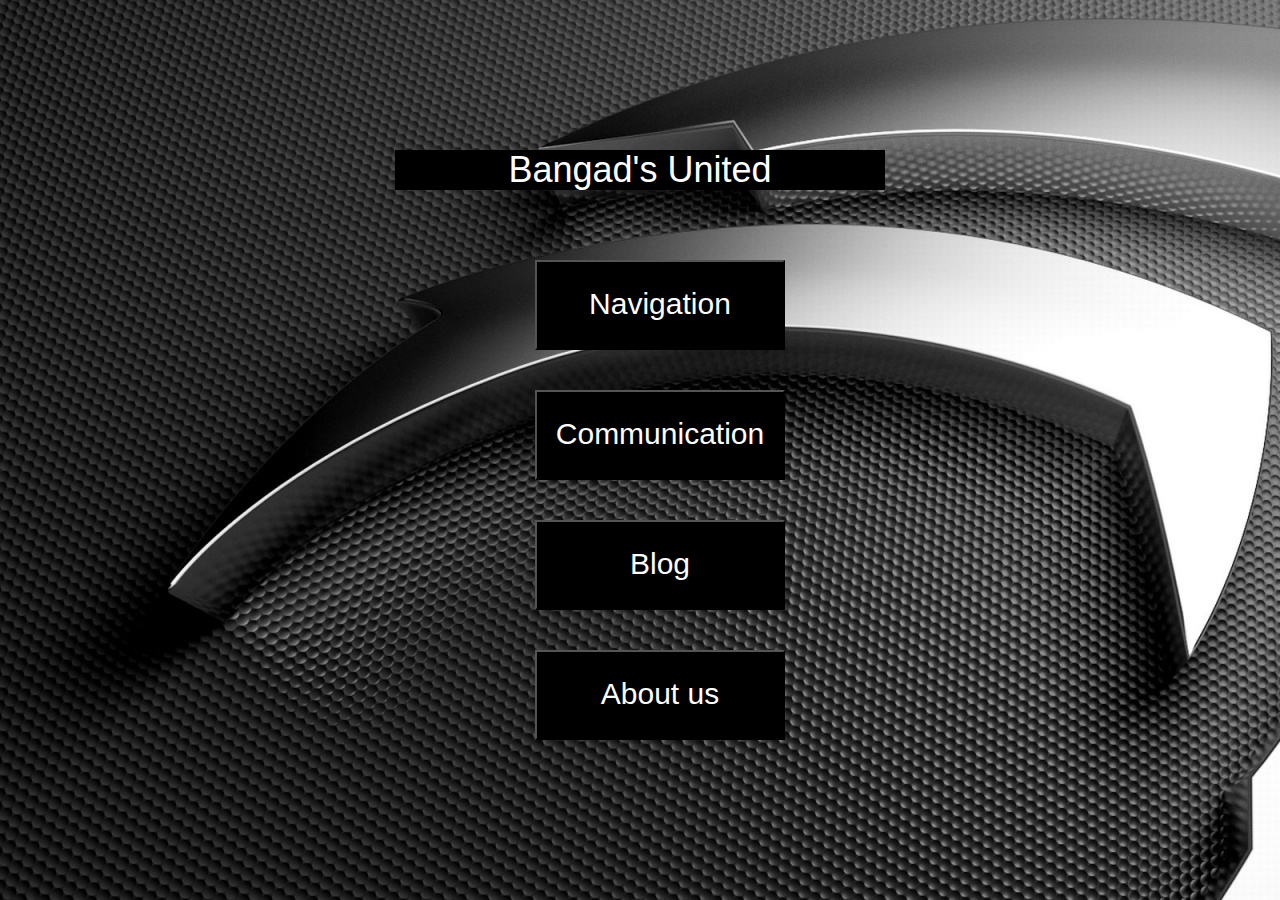
<file: index.html>
<!DOCTYPE html>
<html>
<head>
	<title>disap</title>
	<link rel="stylesheet" type="text/css" href="style/bootstrap.min.css">
	<link rel="stylesheet" type="text/css" href="style/style.css">
</head>
<body>
	<div class="divi">
	<center><h1 >Bangad's United</h1></center>
		<div class="navi">
			  <br>
			  <br>
			  <br>
			 <ul>
			
				<button><a href="Navigation.html">Navigation</a></button> <br> <br> <br> 
				<button><a href="communication.html">Communication</a></button> <br> <br> <br> 
				<button><a href="blog.html">Blog</a></button>  <br> <br> <br>
				
				<button><a href="about.html">About us</a></button>
			</ul>
		</div>
		
	</div>

</body>
</html>
</file>
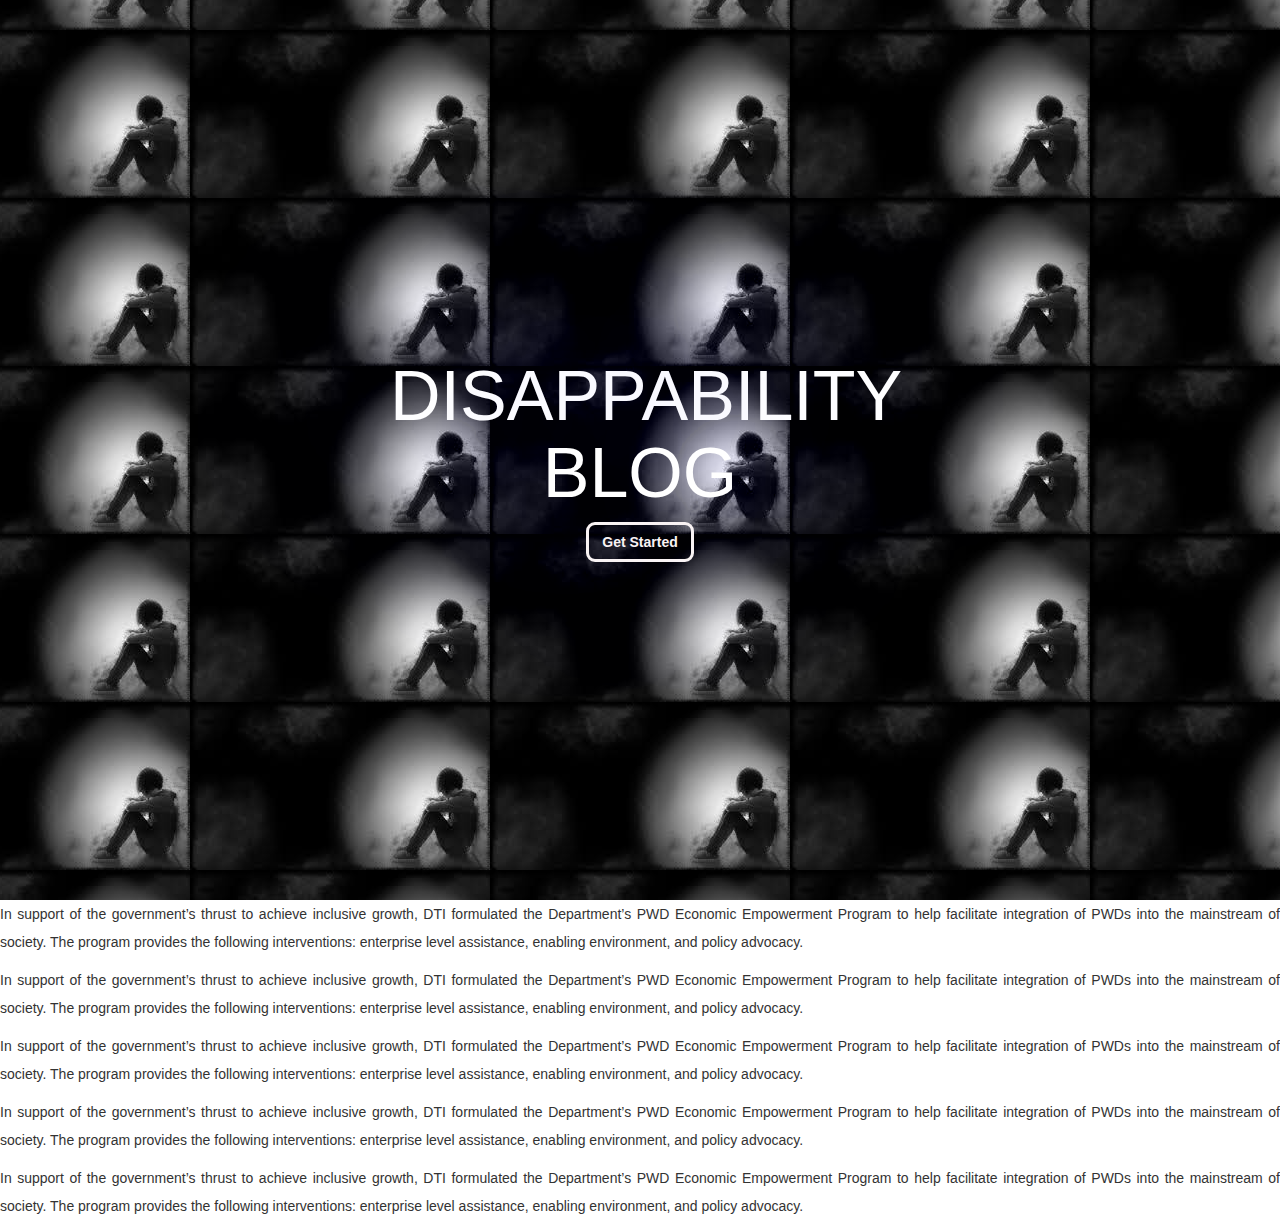
<file: blog.html>
<!DOCTYPE html>
<html>
<head>
	<title>Blog</title>
	<link rel="stylesheet" type="text/css" href="style.css">
		<link rel="stylesheet" type="text/css" href="style/bootstrap.min.css">
</head>
<body>
	<section class="b1">
		<div class="in1">
		<div class="content">

		<h1>DISAPPABILITY BLOG</h1>
		<a class="btn" href="login.html">Get Started</a>
</div>
</div>
</section>
<p>In support of the government’s thrust to achieve inclusive growth, DTI formulated the Department’s PWD Economic Empowerment Program to help facilitate integration of PWDs into the mainstream of society. The program provides the following interventions:  enterprise level assistance, enabling environment, and policy advocacy.</p>
<p>In support of the government’s thrust to achieve inclusive growth, DTI formulated the Department’s PWD Economic Empowerment Program to help facilitate integration of PWDs into the mainstream of society. The program provides the following interventions:  enterprise level assistance, enabling environment, and policy advocacy.</p>
<p>In support of the government’s thrust to achieve inclusive growth, DTI formulated the Department’s PWD Economic Empowerment Program to help facilitate integration of PWDs into the mainstream of society. The program provides the following interventions:  enterprise level assistance, enabling environment, and policy advocacy.</p>
<p>In support of the government’s thrust to achieve inclusive growth, DTI formulated the Department’s PWD Economic Empowerment Program to help facilitate integration of PWDs into the mainstream of society. The program provides the following interventions:  enterprise level assistance, enabling environment, and policy advocacy.</p>
<p>In support of the government’s thrust to achieve inclusive growth, DTI formulated the Department’s PWD Economic Empowerment Program to help facilitate integration of PWDs into the mainstream of society. The program provides the following interventions:  enterprise level assistance, enabling environment, and policy advocacy.</p>
</body>
</html>
</file>
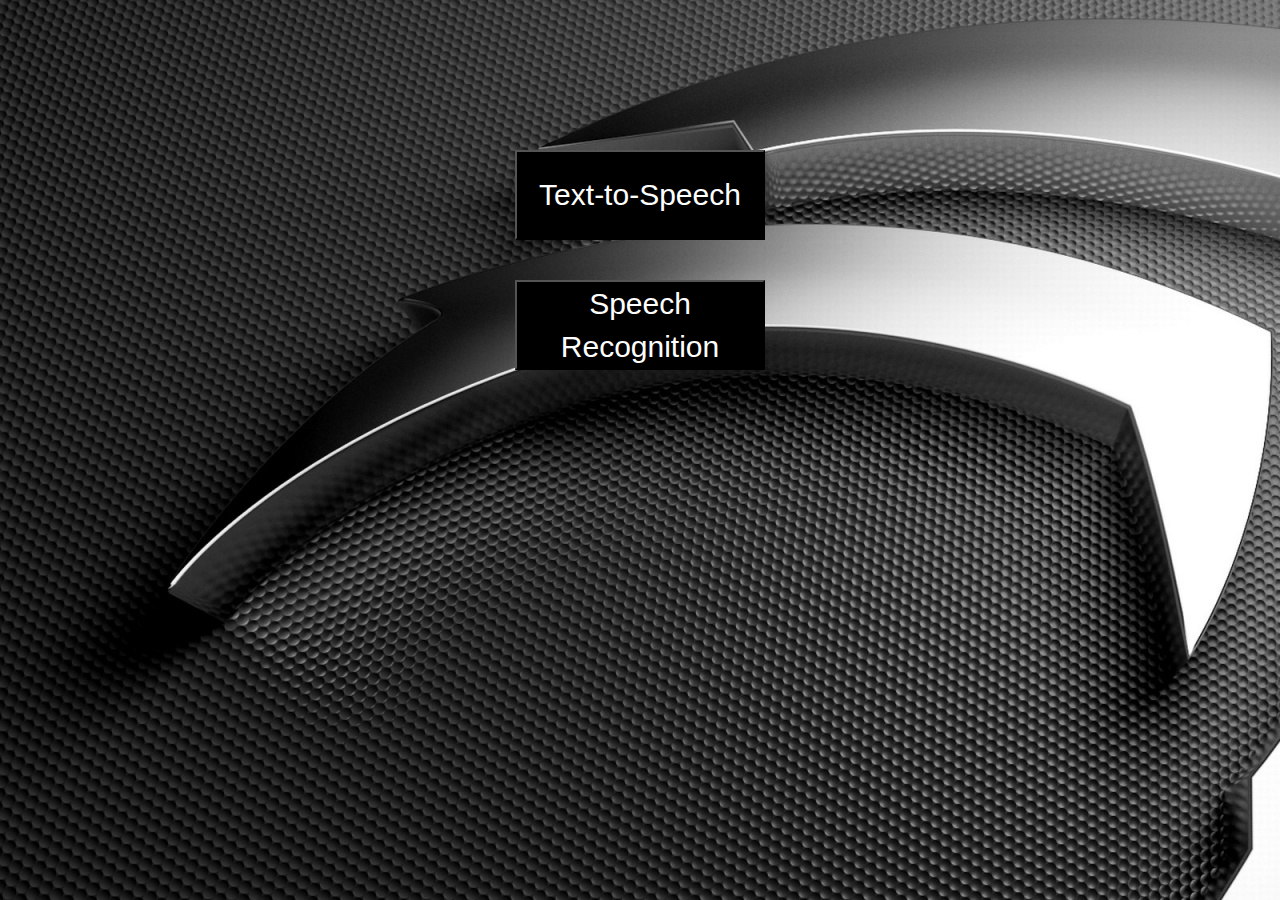
<file: communication.html>
<!DOCTYPE html>
<html>
<head>
	<title>Communication</title>
	<link rel="stylesheet" type="text/css" href="style/bootstrap.min.css">
	<link rel="stylesheet" type="text/css" href="style/style.css">
</head>
<body>
	<div class="divi">
		<div class="navi">
			
			<button><a href="text-to-Speach.html">Text-to-Speech</a></button> <br> <br> <br> 
			<button><a href="#">Speech Recognition</a></button> <br> <br> <br> 
			
		</div>
		
	</div>

    
</body>
</html>
</file>
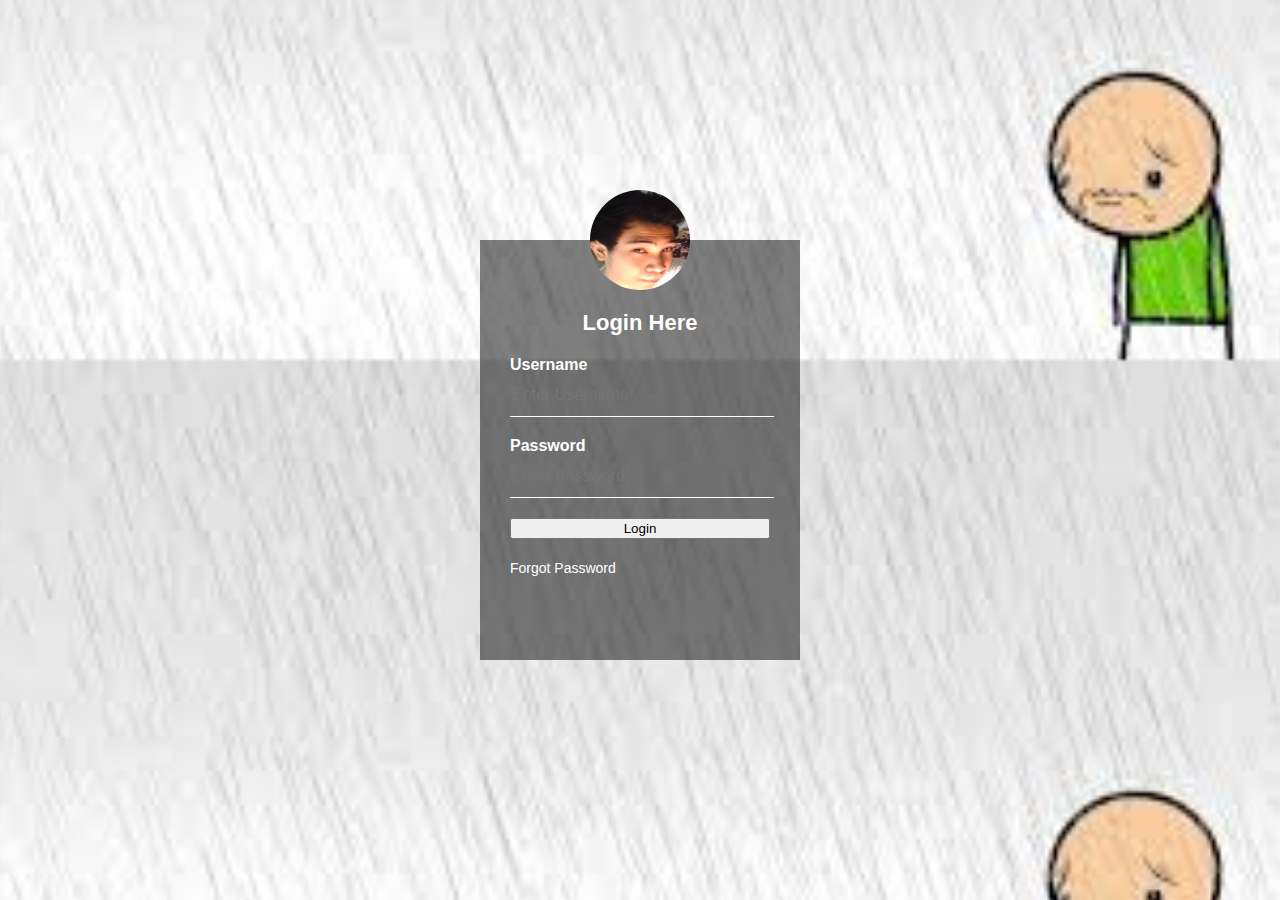
<file: login.html>
<!DOCTYPE html>
<html>
<head>
	<title>Sign Up</title>
	<link rel="stylesheet" type="text/css" href="style2.css">
</head>
<body>
    <div class="login-box">
    	<img src="img/carlo.jpg" class="avatar">
    	<h1>Login Here</h1>
    	<form>
    		<p>Username</p>
    		<input type="text" name="username" placeholder="Enter Username">
    		<p>Password</p>
    		<input type="password" name="password" placeholder="Enter Password">
    		<input type="submit" name="submit" value="Login">
    		<a href="#">Forgot Password</a>
    	</form>
     </div>
</body>
</html>
</file>
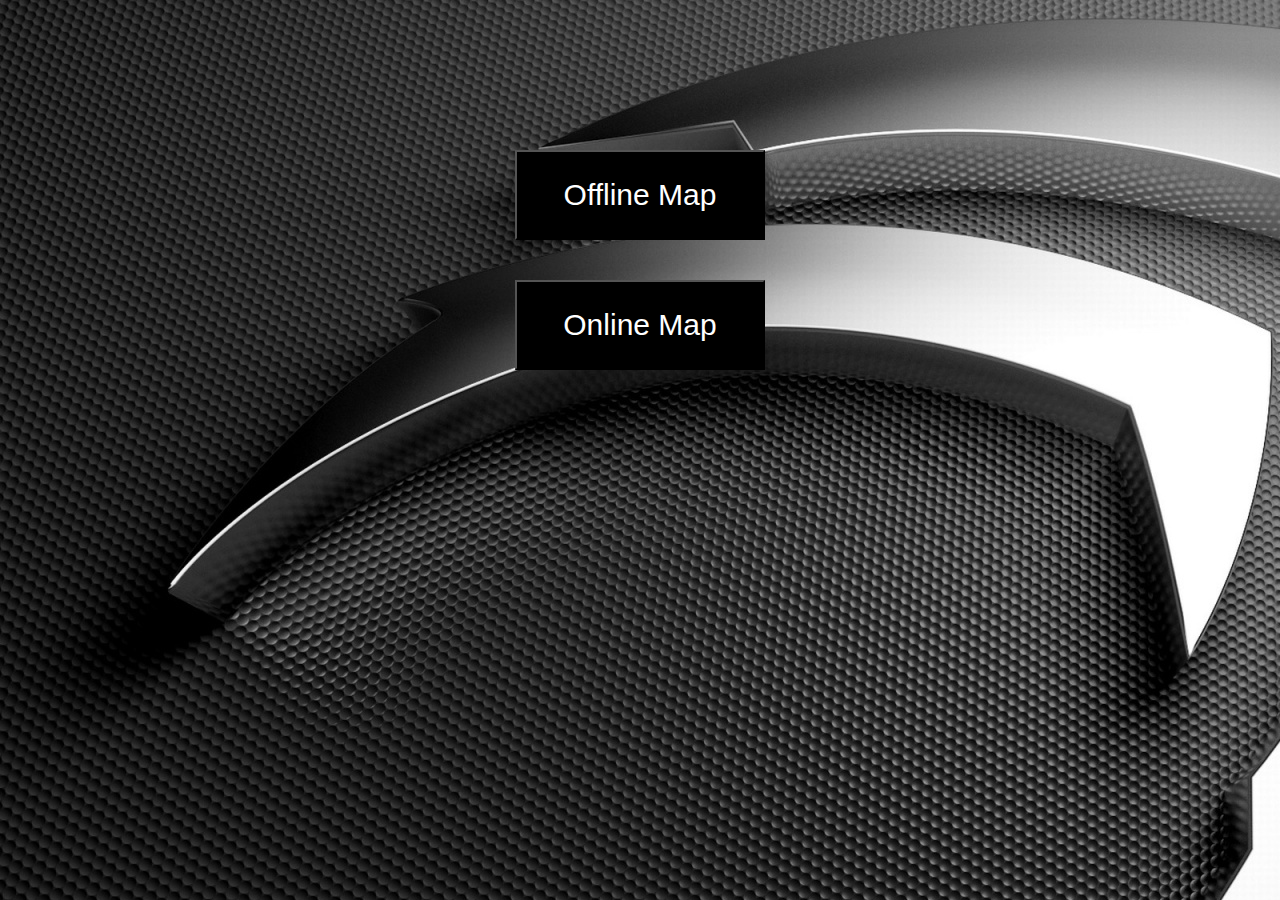
<file: Navigation.html>
<!DOCTYPE html>
<html>
<head>
	<title>NAvigation</title>
	<link rel="stylesheet" type="text/css" href="style/bootstrap.min.css">
	<link rel="stylesheet" type="text/css" href="style/style.css">
</head>
<body>
	<div class="divi">
		<div class="navi">
			
					<button><a href="map.html">Offline Map</a></button> <br> <br> <br> 
				<button><a href="https://www.google.com.ph/maps?source=tldsi&hl=en">Online Map</a></button> <br> <br> <br> 
		</div>
		
	</div>
</body>
</html>
</file>
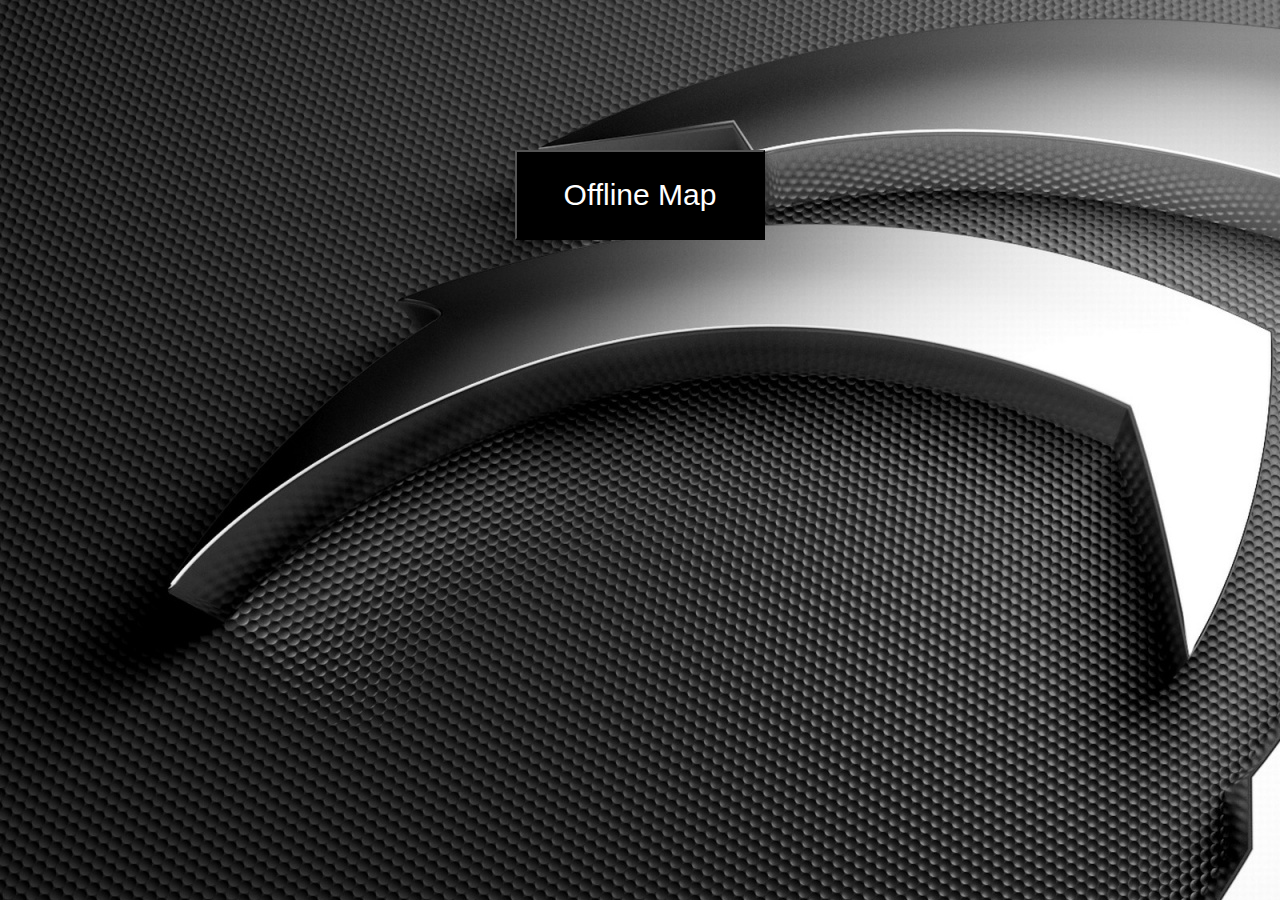
<file: offline.html>
<!DOCTYPE html>
<html>
<head>
	<title>Offline Map</title>
<link rel="stylesheet" type="text/css" href="style/bootstrap.min.css">
	<link rel="stylesheet" type="text/css" href="style/style.css">
</head>
<body>
   	<div class="divi">
		<div class="navi">
			
				<button><a href="offline.html">Offline Map</a></button> 
			
		</div>
		
	</div>

</body>
</html>
</file>
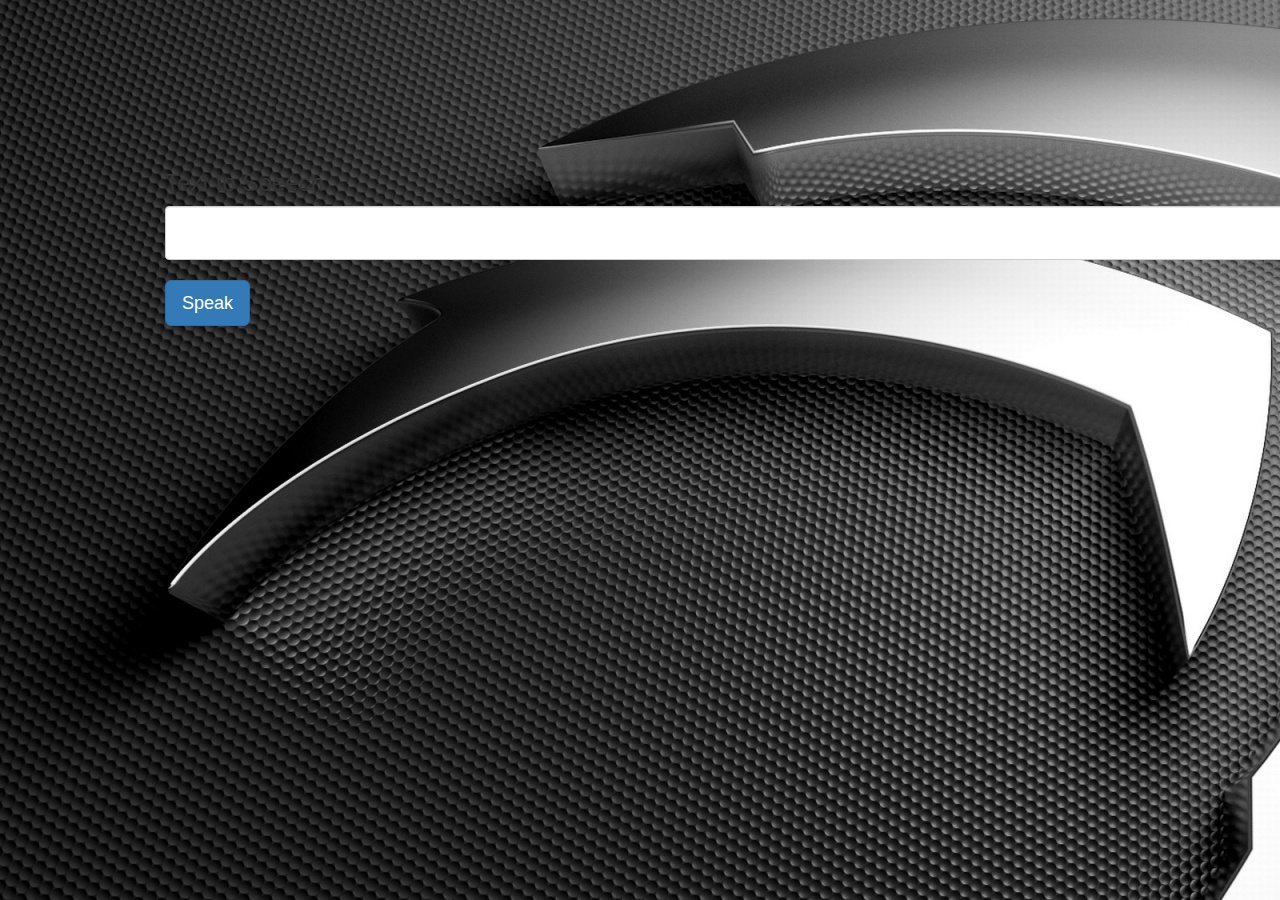
<file: text-to-speach.html>
<!DOCTYPE html>
<html>
<head>
	<title>Speech to text converter in js</title>
  <link rel="stylesheet" type="text/css" href="style/bootstrap.min.css">

  <link rel="stylesheet" type="text/css" href="style/style.css">

</head>
<body>

   <div class="container">
   <h3>Text to Speech</h3>

   <textarea row="" class="form-control" id="text" cols=""></textarea>
   <br>

   <button type="button" class="btn btn-primary btn-lg" id="speak">Speak </button>
   </div>

     <script >
     	var text = document.querySelector('#text');
     	var speak = document.querySelector('#speak');

     	function speaknow () {
     		var speech = new SpeechSynthesisUtterance();
     		speech.rate =.7;
     		speech.pitch=1;
     		speech.volume=1;
     		speech.voice = speechSynthesis.getVoices()[0];
     		speech.text = text.value;
          
           speechSynthesis.speak(speech);
     	}
     	speak.onclick = function (e){
     		e.preventDefault();
     		speaknow();
     	};

     </script>
</body>
</html>
</file>
<file: style/style.css>
body{
	font-family: sans-serif;
	background: url(../img/bck.jpg);
	width:0 auto ;
	margin: 150px;
	background: cover;
}
.divi{
	
	text-align: center;

}
.navi{
  
  
}
.navi button{
	width: 250px;
	height:90px;
	background: black;

}


.navi a{
	font-size: 30px;
	background: black;
	color: white;
	width: 200px;
	height: 200px;
	border: 5px;
}
.divi h1{
	background-color: black;
	color: white;
	width: 50%;
	height: 50%;
	}
</file>
<file: style.css>
html,body{
	margin: 0;
	padding: 0;
	width: 100%;
	height: 100%
}
.b1{
   width: 100%;
   height: 100%;
   margin: auto;
   background: url(img/sad.jpg) repeat 50% 50%;
   top: 0;
   display: table;
   background-size: none;
}
.b1 .in1{
	display: table-cell;
	vertical-align: middle;
	width:100%;
	max-width: none;
}
.content{
	max-width:500px;
	margin: auto;
	text-align: center; 
}
.content h1{
	font-family: 'Century Ghothic', sans-serif;
	color: white;
	font-size: 500%;
	text-shadow: 0 0 300px blue;
}

.content .btn{
	border-radius: 9px;
	color:#f9f3f4;
	text-decoration: none;
	font-family: 'Century Ghothic', sans-serif;
	border:3px solid;
	padding: 7px 13px;
	font-weight: bold;
}
.content .btn:hover{
	color: #2196f3;
}
p{
	font-size: 100%;
	line-height: 200%;
	text-align: justify;
	margin:3%;
	font-family: sans-serif;
}
</file>
<file: style2.css>
body{
	margin: 0;
	padding: 0;
	background: url(img/lone.jpg) repeat;
	background-size: cover;
	background-position: center;
	font-family: sans-serif;
}
.login-box{
	width: 320px;
	height: 420px;
	background: rgba(0,0,0,0.5);
	color: #fff;
	top:50%;
	left: 50%;
	position: absolute;
	transform: translate(-50%,-50%);
	box-sizing: border-box;
	padding: 70px 30px;
}

.avatar{
	width: 100px;
	height: 100px;
	border-radius: 50%;
	position: absolute;
	top:-50px;
	left: calc(50% - 50px);
}
h1{
	margin: 0;
	padding: 0 0 20px;
	text-align: center;
	font-size: 22px
}
.login-box p{
	margin: 0;
	padding: 0;
	font-weight: bold;
}
.login-box input{
	width:100%;
	margin-bottom: 20px;
}
.login-box input[type="text"], input[type="password"]
{
	border: none;
	border-bottom: 1px solid #fff;
	background: transparent;
	outline: none;
	height: 40px;
	color:#fff;
	font-size: 16px;
}
.login_box input[type="submit"]

{
	border: none;
	outline: none;
	height: 40px;
	background: #1c8adb;
	color:#fff;
	font-size: 18px;
	border-radius: 20px;
}
.login_box input[type="submit"]:hover
{
	cursor:pointer;
	background: #39dc79;
	color:#000;
}
.login-box a{
	text-decoration: none;
	font-size: 14px;
	color:#fff;
}
.login-box a:hover{
	color: #39dc79;
}
</file>
